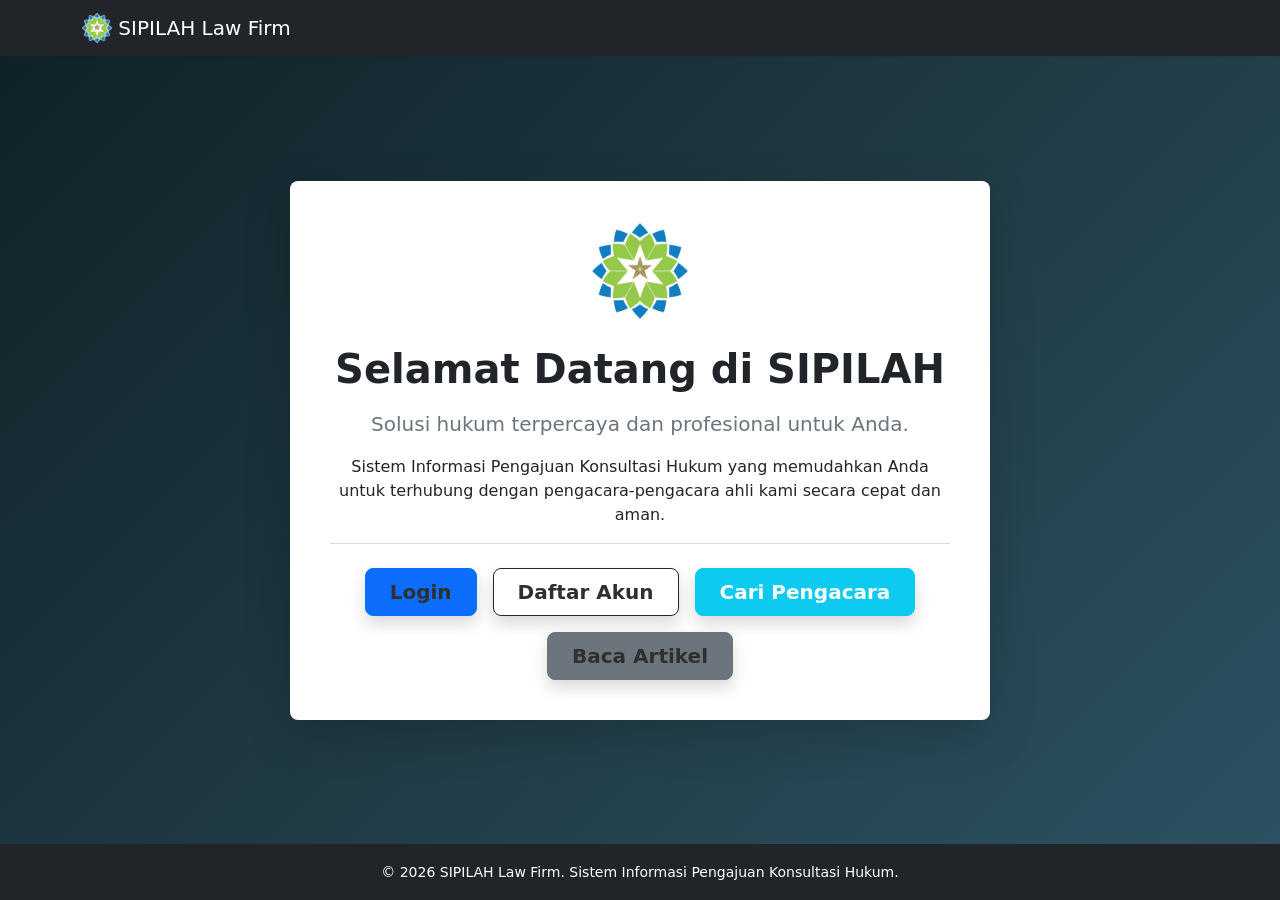
<file: index.html>
<!DOCTYPE html>
<html lang="id">
<head>
    <meta charset="UTF-8">
    <meta name="viewport" content="width=device-width, initial-scale=1.0">
    <title>SIPILAH | Law Firm</title>
    <link rel="icon" href="assets/logo.png" type="image/png">
    <link rel="stylesheet" href="css/style.css">
    <link href="https://cdn.jsdelivr.net/npm/bootstrap@5.3.0/dist/css/bootstrap.min.css" rel="stylesheet">
</head>
<body class="d-flex flex-column min-vh-100">
    <nav class="navbar navbar-expand-lg navbar-dark bg-dark shadow-sm">
        <div class="container">
            <a class="navbar-brand" href="index.html">
                <img src="assets/logo.png" width="30" height="30" class="d-inline-block align-top" alt="Logo">
                SIPILAH Law Firm
            </a>
        </div>
    </nav>
    <div class="container mt-5 mb-5 flex-grow-1 d-flex justify-content-center align-items-center">
        <div class="card-white text-center shadow-lg" style="max-width: 700px;">
            <img src="assets/logo.png" width="100" alt="Logo" class="mx-auto mb-4">
            <h1 class="fw-bold text-dark">Selamat Datang di SIPILAH</h1>
            <p class="lead mt-3 text-secondary">Solusi hukum terpercaya dan profesional untuk Anda.</p>
            <p class="text-dark">Sistem Informasi Pengajuan Konsultasi Hukum yang memudahkan Anda untuk terhubung dengan pengacara-pengacara ahli kami secara cepat dan aman.</p>
            <hr class="border-secondary opacity-25">
            <div class="mt-4 d-flex justify-content-center gap-3 flex-wrap">
                <a href="login.html" class="btn btn-primary btn-lg px-4 shadow">Login</a>
                <a href="daftar.html" class="btn btn-outline-dark btn-lg px-4 shadow">Daftar Akun</a>
                <a href="daftar_pengacara.html" class="btn btn-info btn-lg px-4 text-white shadow">Cari Pengacara</a>
                <a href="artikel.html" class="btn btn-secondary btn-lg px-4 shadow">Baca Artikel</a>
            </div>
        </div>
    </div>
    <footer class="bg-dark text-white text-center py-3 mt-auto">
        <div class="container">
            <small>&copy; 2026 SIPILAH Law Firm. Sistem Informasi Pengajuan Konsultasi Hukum.</small>
        </div>
    </footer>
    <script src="js/script.js"></script>
</body>
</html>
</file>
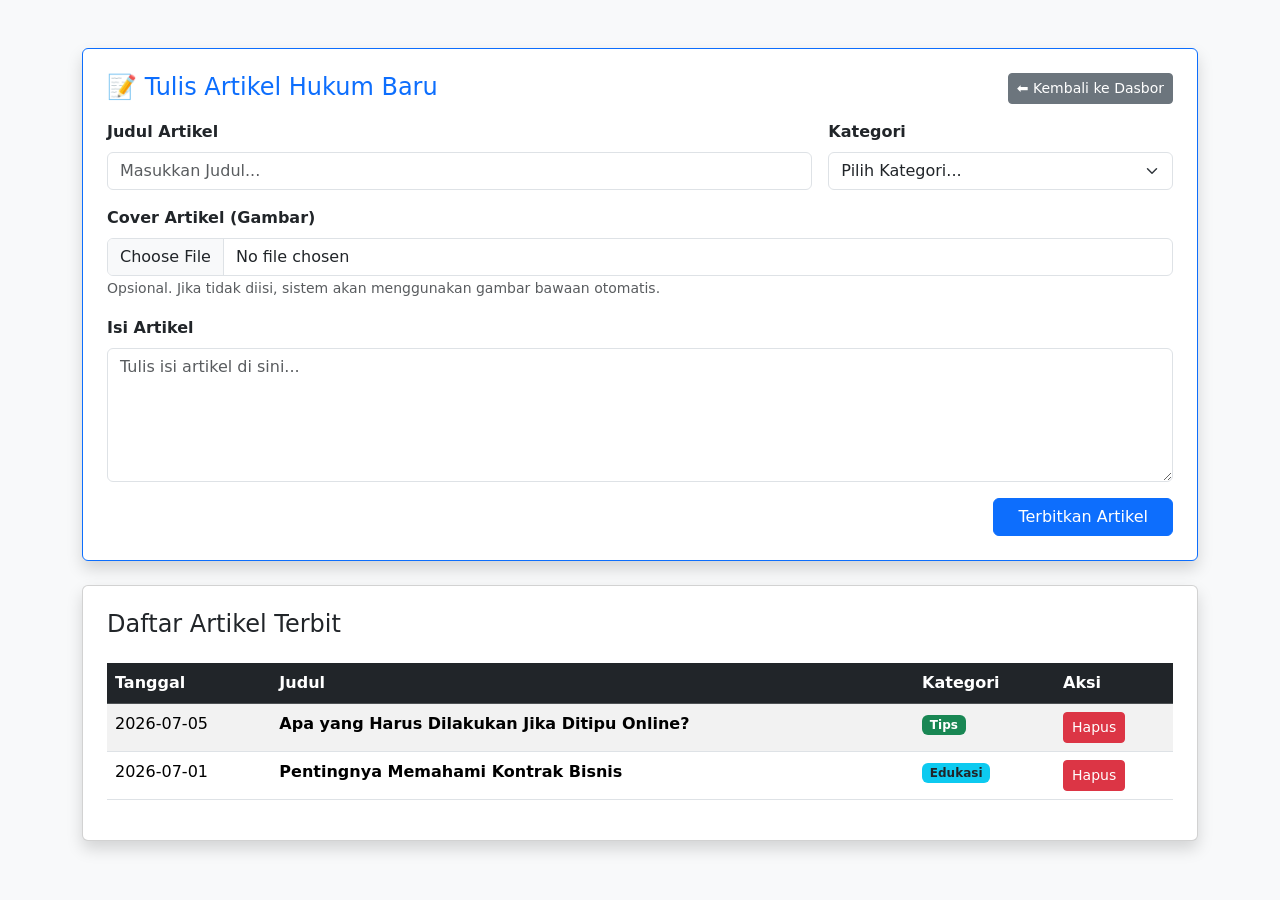
<file: admin_artikel.html>
<!DOCTYPE html>
<html lang="id">
<head>
    <meta charset="UTF-8">
    <title>Kelola Artikel - SIPILAH</title>
    <link rel="icon" href="assets/logo.png" type="image/png">
    <link href="https://cdn.jsdelivr.net/npm/bootstrap@5.3.0/dist/css/bootstrap.min.css" rel="stylesheet">
</head>
<body class="bg-light">
    <div class="container mt-5">
        <div class="card p-4 shadow mb-4 border-primary">
            <div class="d-flex justify-content-between mb-3">
                <h4 class="text-primary m-0">📝 Tulis Artikel Hukum Baru</h4>
                <a href="dashboard_admin.html" class="btn btn-secondary btn-sm">⬅ Kembali ke Dasbor</a>
            </div>
            <form onsubmit="simpanArtikel(event)" class="row g-3">
                <div class="col-md-8">
                    <label class="form-label fw-bold">Judul Artikel</label>
                    <input type="text" id="judul_artikel" class="form-control" placeholder="Masukkan Judul..." required>
                </div>
                <div class="col-md-4">
                    <label class="form-label fw-bold">Kategori</label>
                    <select id="kategori_artikel" class="form-select" required>
                        <option value="" disabled selected>Pilih Kategori...</option>
                        <option value="Edukasi">Edukasi</option>
                        <option value="Tips">Tips Hukum</option>
                        <option value="Berita">Berita & Perkembangan</option>
                    </select>
                </div>
                
                <!-- FITUR UPLOAD GAMBAR DITAMBAHKAN DI SINI -->
                <div class="col-md-12">
                    <label class="form-label fw-bold">Cover Artikel (Gambar)</label>
                    <input type="file" id="cover_artikel" class="form-control" accept="image/*">
                    <small class="text-muted">Opsional. Jika tidak diisi, sistem akan menggunakan gambar bawaan otomatis.</small>
                </div>

                <div class="col-12">
                    <label class="form-label fw-bold">Isi Artikel</label>
                    <textarea id="konten_artikel" class="form-control" rows="5" placeholder="Tulis isi artikel di sini..." required></textarea>
                </div>
                <div class="col-12 text-end">
                    <button type="submit" class="btn btn-primary px-4">Terbitkan Artikel</button>
                </div>
            </form>
        </div>

        <div class="card p-4 shadow">
            <h4>Daftar Artikel Terbit</h4>
            <table class="table table-striped mt-3">
                <thead class="table-dark">
                    <tr><th>Tanggal</th><th>Judul</th><th>Kategori</th><th>Aksi</th></tr>
                </thead>
                <tbody id="tabel-artikel-admin">
                    <!-- Artikel akan dimuat di sini -->
                </tbody>
            </table>
        </div>
    </div>

    <script src="js/script.js"></script>
</body>
</html>
</file>
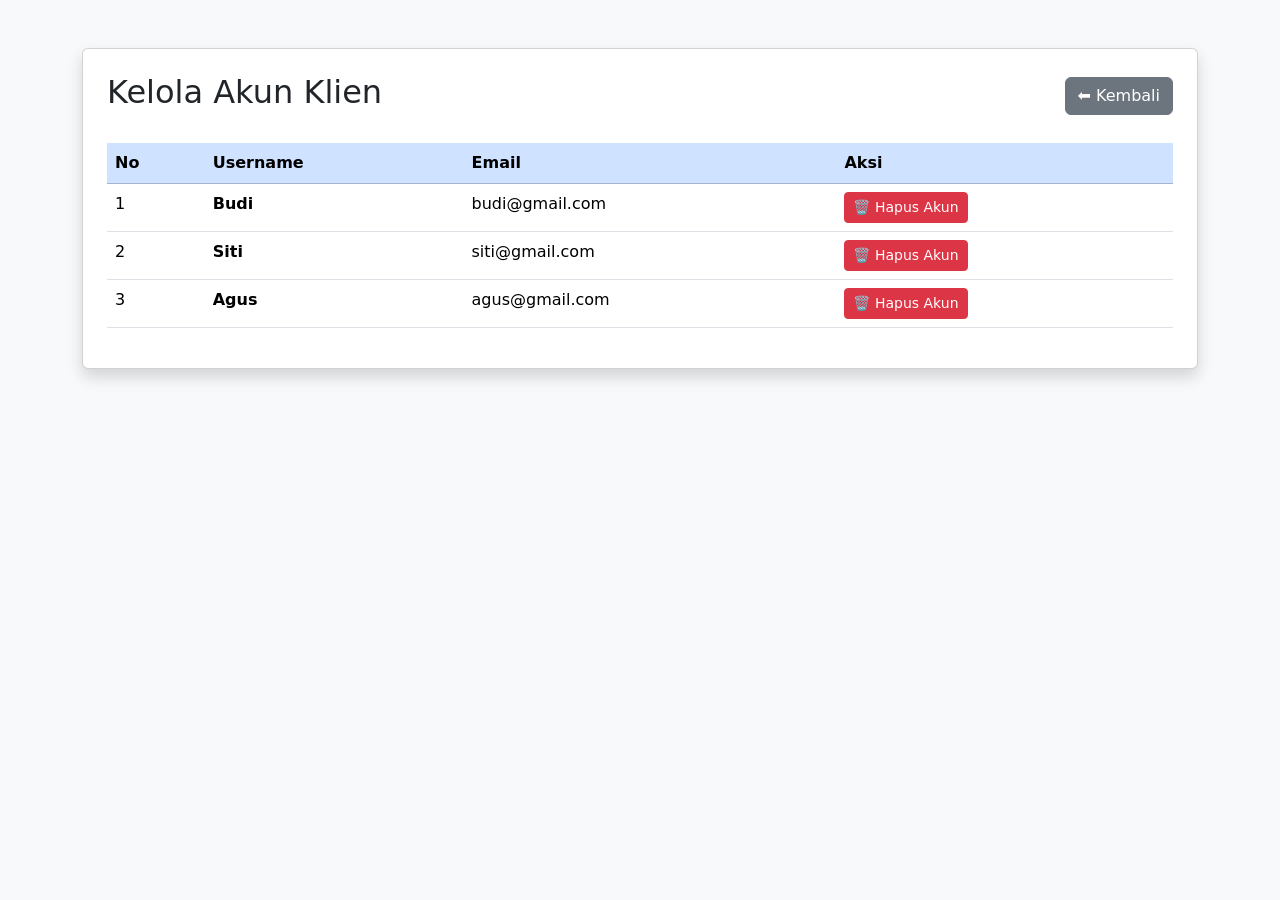
<file: admin_klien.html>
<!DOCTYPE html>
<html lang="id">
<head>
    <meta charset="UTF-8">
    <title>Kelola Akun Klien</title>
    <link rel="icon" href="assets/lawyer.png" type="image/png">
    <link href="https://cdn.jsdelivr.net/npm/bootstrap@5.3.0/dist/css/bootstrap.min.css" rel="stylesheet">
</head>
<body class="bg-light">
    <div class="container mt-5">
        <div class="card p-4 shadow">
            <div class="d-flex justify-content-between align-items-center mb-4">
                <h2>Kelola Akun Klien</h2>
                <a href="dashboard_admin.html" class="btn btn-secondary">⬅ Kembali</a>
            </div>
            <table class="table table-hover">
                <thead class="table-primary">
                    <tr><th>No</th><th>Username</th><th>Email</th><th>Aksi</th></tr>
                </thead>
                <tbody id="tabel-klien">
                </tbody>
            </table>
        </div>
    </div>

    <script src="js/script.js"></script>
    <script>
        document.addEventListener('DOMContentLoaded', function() {
            if (typeof loadKlien === 'function') {
                loadKlien();
            }
        });
    </script>
</body>
</html>
</file>
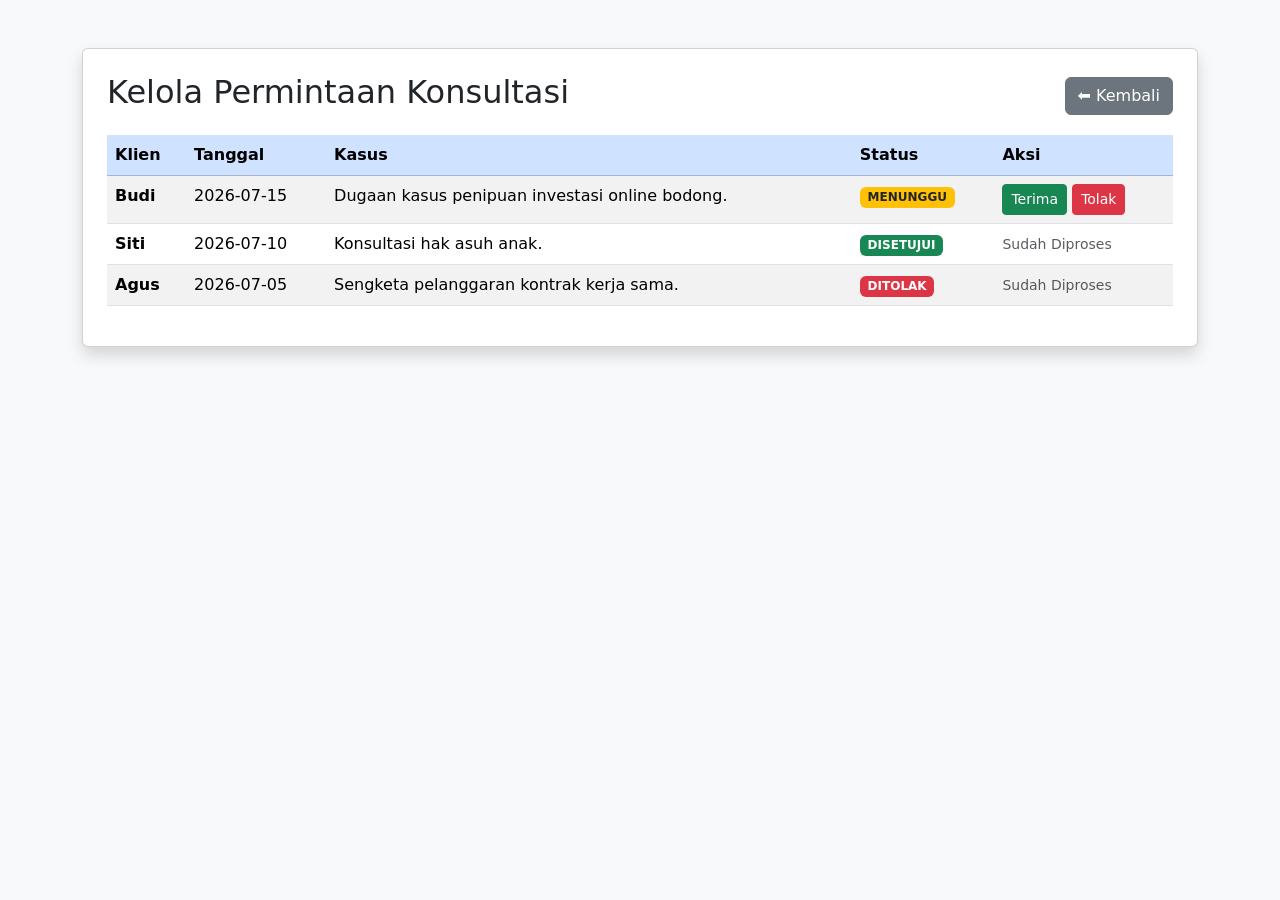
<file: admin_konsultasi.html>
<!DOCTYPE html>
<html lang="id">
<head>
    <meta charset="UTF-8">
    <title>Kelola Konsultasi</title>
    <link rel="icon" href="assets/lawyer.png" type="image/png">
    <link href="https://cdn.jsdelivr.net/npm/bootstrap@5.3.0/dist/css/bootstrap.min.css" rel="stylesheet">
</head>
<body class="bg-light">
    <div class="container mt-5">
        <div class="card p-4 shadow">
            <div class="d-flex justify-content-between align-items-center">
                <h2>Kelola Permintaan Konsultasi</h2>
                <a href="dashboard_admin.html" class="btn btn-secondary">⬅ Kembali</a>
            </div>
            <table class="table table-striped mt-3">
                <thead class="table-primary">
                    <tr><th>Klien</th><th>Tanggal</th><th>Kasus</th><th>Status</th><th>Aksi</th></tr>
                </thead>
                <tbody id="tabel-konsultasi">
                </tbody>
            </table>
        </div>
    </div>

    <script src="js/script.js"></script>
    <script>
        function loadKonsultasi() {
            let data = JSON.parse(localStorage.getItem('riwayat_konsultasi')) || [];
            let tbody = document.getElementById('tabel-konsultasi');
            tbody.innerHTML = '';
            
            if (data.length === 0) {
                tbody.innerHTML = '<tr><td colspan="5" class="text-center">Belum ada pengajuan konsultasi.</td></tr>';
                return;
            }

            data.forEach((k, i) => {
                let badge = k.status === 'DISETUJUI' ? 'bg-success' : (k.status === 'DITOLAK' ? 'bg-danger' : 'bg-warning text-dark');
                let aksi = k.status === 'MENUNGGU' 
                    ? `<button onclick="ubahStatus(${i}, 'DISETUJUI')" class='btn btn-success btn-sm'>Terima</button> 
                       <button onclick="ubahStatus(${i}, 'DITOLAK')" class='btn btn-danger btn-sm'>Tolak</button>` 
                    : `<span class='text-muted small'>Sudah Diproses</span>`;
                
                tbody.innerHTML += `<tr>
                    <td><b>${k.username}</b></td>
                    <td>${k.tanggal}</td>
                    <td>${k.kasus}</td>
                    <td><span class='badge ${badge}'>${k.status}</span></td>
                    <td>${aksi}</td>
                </tr>`;
            });
        }

        function ubahStatus(index, statusBaru) {
            let data = JSON.parse(localStorage.getItem('riwayat_konsultasi')) || [];
            data[index].status = statusBaru;
            localStorage.setItem('riwayat_konsultasi', JSON.stringify(data));
            loadKonsultasi();
        }

        document.addEventListener('DOMContentLoaded', loadKonsultasi);
    </script>
</body>
</html>
</file>
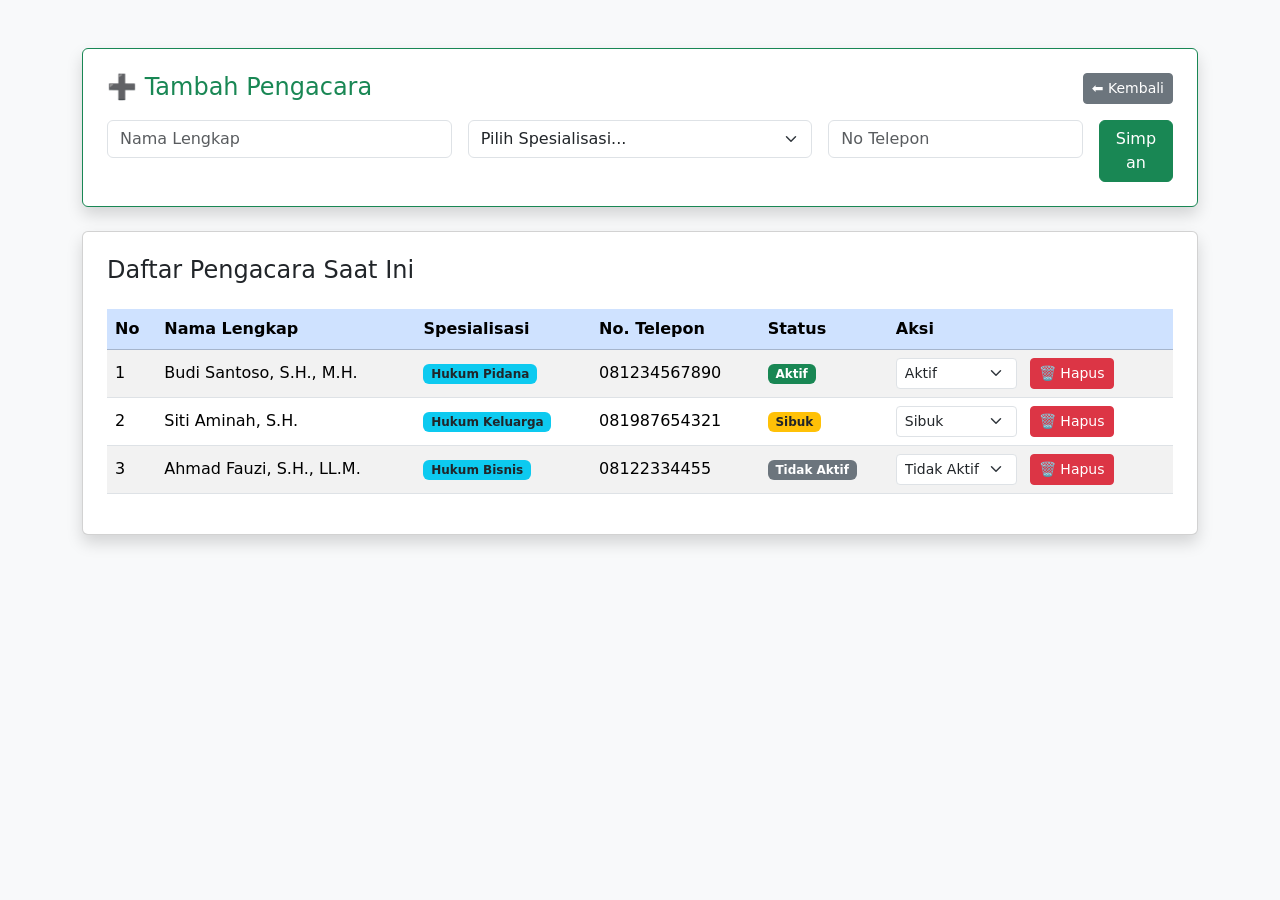
<file: admin_pengacara.html>
<!DOCTYPE html>
<html lang="id">
<head>
    <meta charset="UTF-8">
    <title>Kelola Pengacara - SIPILAH</title>
    <!-- Favicon -->
    <link rel="icon" href="assets/logo.png" type="image/png">
    <link href="https://cdn.jsdelivr.net/npm/bootstrap@5.3.0/dist/css/bootstrap.min.css" rel="stylesheet">
</head>
<body class="bg-light">
    <div class="container mt-5">
        <div class="card p-4 shadow mb-4 border-success">
            <div class="d-flex justify-content-between mb-3">
                <h4 class="text-success m-0">➕ Tambah Pengacara</h4>
                <a href="dashboard_admin.html" class="btn btn-secondary btn-sm">⬅ Kembali</a>
            </div>
            <form onsubmit="simpanPengacara(event)" class="row g-3">
                <div class="col-md-4">
                    <input type="text" id="nama" class="form-control" placeholder="Nama Lengkap" required>
                </div>
                <div class="col-md-4">
                    <select id="spesialisasi" class="form-select" required>
                        <option value="">Pilih Spesialisasi...</option>
                        <option value="Hukum Pidana">Hukum Pidana</option>
                        <option value="Hukum Perdata">Hukum Perdata</option>
                        <option value="Hukum Bisnis">Perusahaan/Korporasi</option>
                        <option value="Hukum Keluarga">Keluarga & Perceraian</option>
                        <option value="Hukum Tenaga Kerja">Ketenagakerjaan</option>
                        <option value="Hukum HKI">Kekayaan Intelektual (HKI)</option>
                        <option value="Hukum Pajak">Pajak & Kepailitan</option>
                    </select>
                </div>
                <div class="col-md-3">
                    <input type="text" id="telp" class="form-control" placeholder="No Telepon" required>
                </div>
                <div class="col-md-1">
                    <button type="submit" class="btn btn-success w-100">Simpan</button>
                </div>
            </form>
        </div>
        <div class="card p-4 shadow">
            <h4>Daftar Pengacara Saat Ini</h4>
            <table class="table table-striped mt-3 align-middle">
                <thead class="table-primary">
                    <tr>
                        <th>No</th>
                        <th>Nama Lengkap</th>
                        <th>Spesialisasi</th>
                        <th>No. Telepon</th>
                        <th>Status</th>
                        <th>Aksi</th>
                    </tr>
                </thead>
                <tbody id="tabel-pengacara">
                    <!-- Data dimuat dari script.js -->
                </tbody>
            </table>
        </div>
    </div>

    <!-- Script utama -->
    <script src="js/script.js"></script>
</body>
</html>
</file>
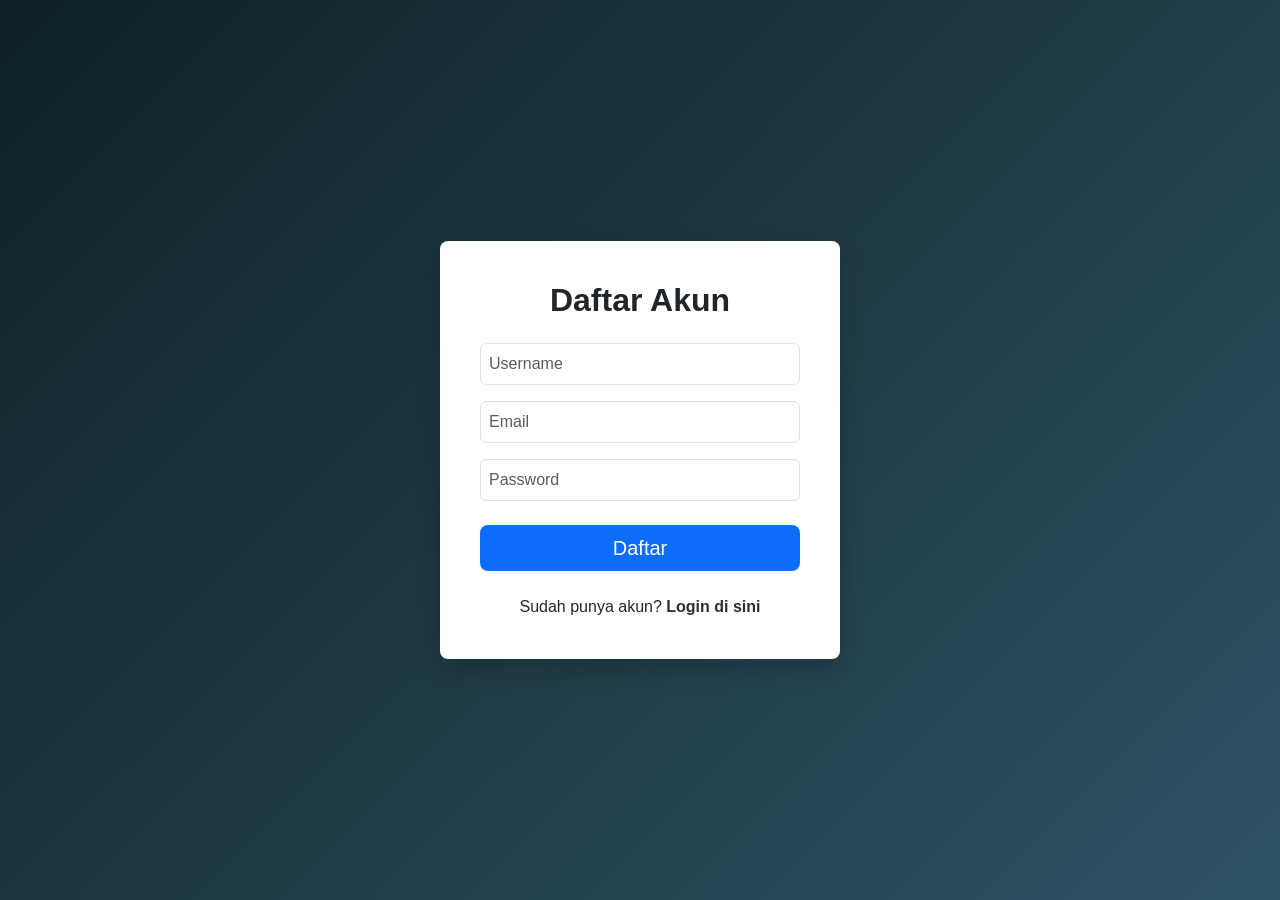
<file: daftar.html>
<!DOCTYPE html>
<html lang="id">
<head>
    <meta charset="UTF-8">
    <meta name="viewport" content="width=device-width, initial-scale=1.0">
    <title>Daftar | SIPILAH</title>
    <link rel="icon" href="assets/lawyer.png" type="image/png">
    <link href="https://cdn.jsdelivr.net/npm/bootstrap@5.3.0/dist/css/bootstrap.min.css" rel="stylesheet">
    <link rel="stylesheet" href="css/style.css">
</head>
<body class="d-flex align-items-center justify-content-center min-vh-100">
    <div class="card-white" style="width: 400px;">
        <h2 class="text-center mb-4 fw-bold text-dark">Daftar Akun</h2>
        <form onsubmit="prosesDaftar(event)">
            <div class="mb-3">
                <input type="text" id="reg_username" class="form-control p-2" placeholder="Username" required>
            </div>
            <div class="mb-3">
                <input type="email" id="reg_email" class="form-control p-2" placeholder="Email" required>
            </div>
            <div class="mb-4">
                <input type="password" id="reg_password" class="form-control p-2" placeholder="Password" required>
            </div>
            <button type="submit" class="btn btn-primary btn-lg w-100">Daftar</button>
        </form>
        <p class="text-center mt-4 text-dark mb-0">
            Sudah punya akun? <a href="login.html">Login di sini</a>
        </p>
    </div>
    <script src="js/script.js"></script>
</body>
</html>
</file>
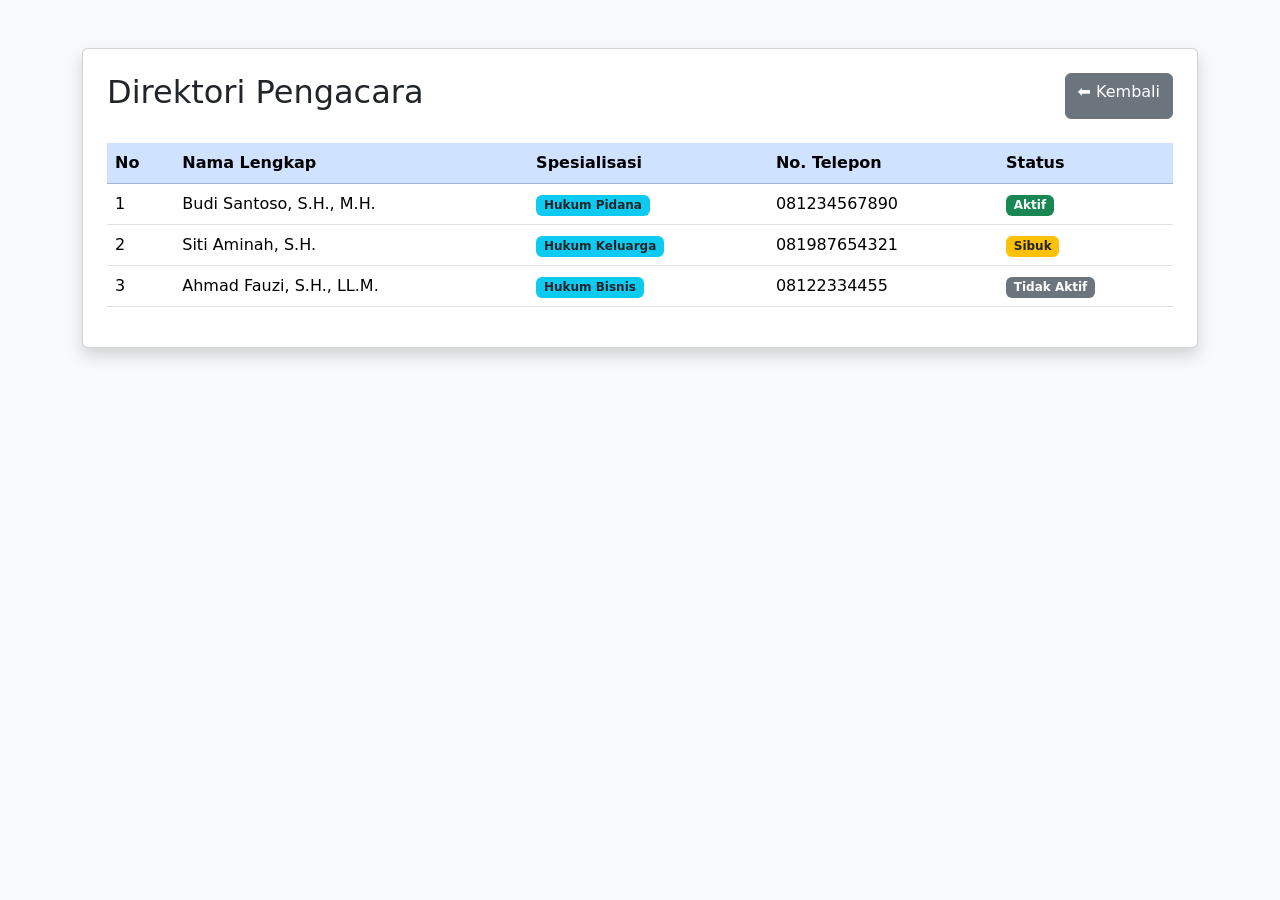
<file: daftar_pengacara.html>
<!DOCTYPE html>
<html lang="id">
<head>
    <meta charset="UTF-8">
    <title>Daftar Pengacara - SIPILAH</title>
    <!-- Favicon -->
    <link rel="icon" href="assets/logo.png" type="image/png">
    <link href="https://cdn.jsdelivr.net/npm/bootstrap@5.3.0/dist/css/bootstrap.min.css" rel="stylesheet">
</head>
<body class="bg-light">
    <div class="container mt-5">
        <div class="card p-4 shadow">
            <div class="d-flex justify-content-between mb-4">
                <h2>Direktori Pengacara</h2>
                <a href="javascript:history.back()" class="btn btn-secondary">⬅ Kembali</a>
            </div>
            <table class="table table-hover">
                <thead class="table-primary">
                    <tr>
                        <th>No</th>
                        <th>Nama Lengkap</th>
                        <th>Spesialisasi</th>
                        <th>No. Telepon</th>
                        <th>Status</th>
                    </tr>
                </thead>
                <tbody id="tabel-direktori">
                    <!-- Data dimuat dari script.js -->
                </tbody>
            </table>
        </div>
    </div>

    <script src="js/script.js"></script>
</body>
</html>
</file>
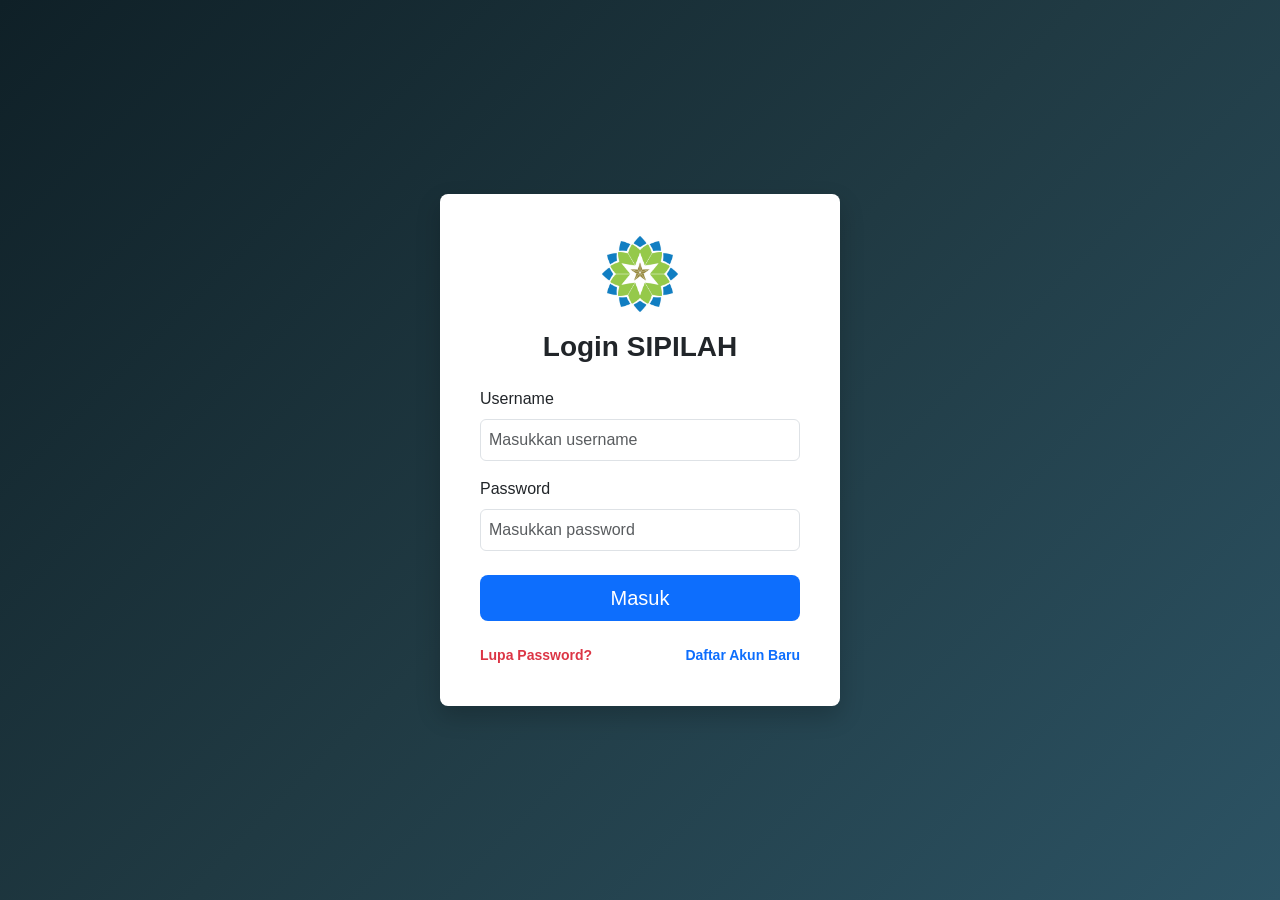
<file: login.html>
<!DOCTYPE html>
<html lang="id">
<head>
    <meta charset="UTF-8">
    <meta name="viewport" content="width=device-width, initial-scale=1.0">
    <title>Login | SIPILAH</title>
    <link rel="icon" href="assets/lawyer.png" type="image/png">
    <link href="https://cdn.jsdelivr.net/npm/bootstrap@5.3.0/dist/css/bootstrap.min.css" rel="stylesheet">
    <link rel="stylesheet" href="css/style.css">
</head>
<body class="d-flex align-items-center justify-content-center min-vh-100">
    <div class="card-white" style="width: 400px;">
        <div class="text-center mb-4">
            <img src="assets/logo.png" width="80" alt="Logo">
            <h3 class="mt-3 fw-bold text-dark">Login SIPILAH</h3>
        </div>
        <form onsubmit="prosesLogin(event)">
            <div class="mb-3">
                <label class="form-label text-dark">Username</label>
                <input type="text" id="username" class="form-control p-2" placeholder="Masukkan username" required>
            </div>
            <div class="mb-4">
                <label class="form-label text-dark">Password</label>
                <input type="password" id="password" class="form-control p-2" placeholder="Masukkan password" required>
            </div>
            <button type="submit" class="btn btn-primary btn-lg w-100">Masuk</button>
        </form>
        
        <div class="d-flex justify-content-between mt-4">
            <a href="lupa_password.html" class="text-danger" style="font-size: 14px;">Lupa Password?</a>
            <a href="daftar.html" class="text-primary" style="font-size: 14px;">Daftar Akun Baru</a>
        </div>
    </div>
    <script src="js/script.js"></script>
</body>
</html>
</file>
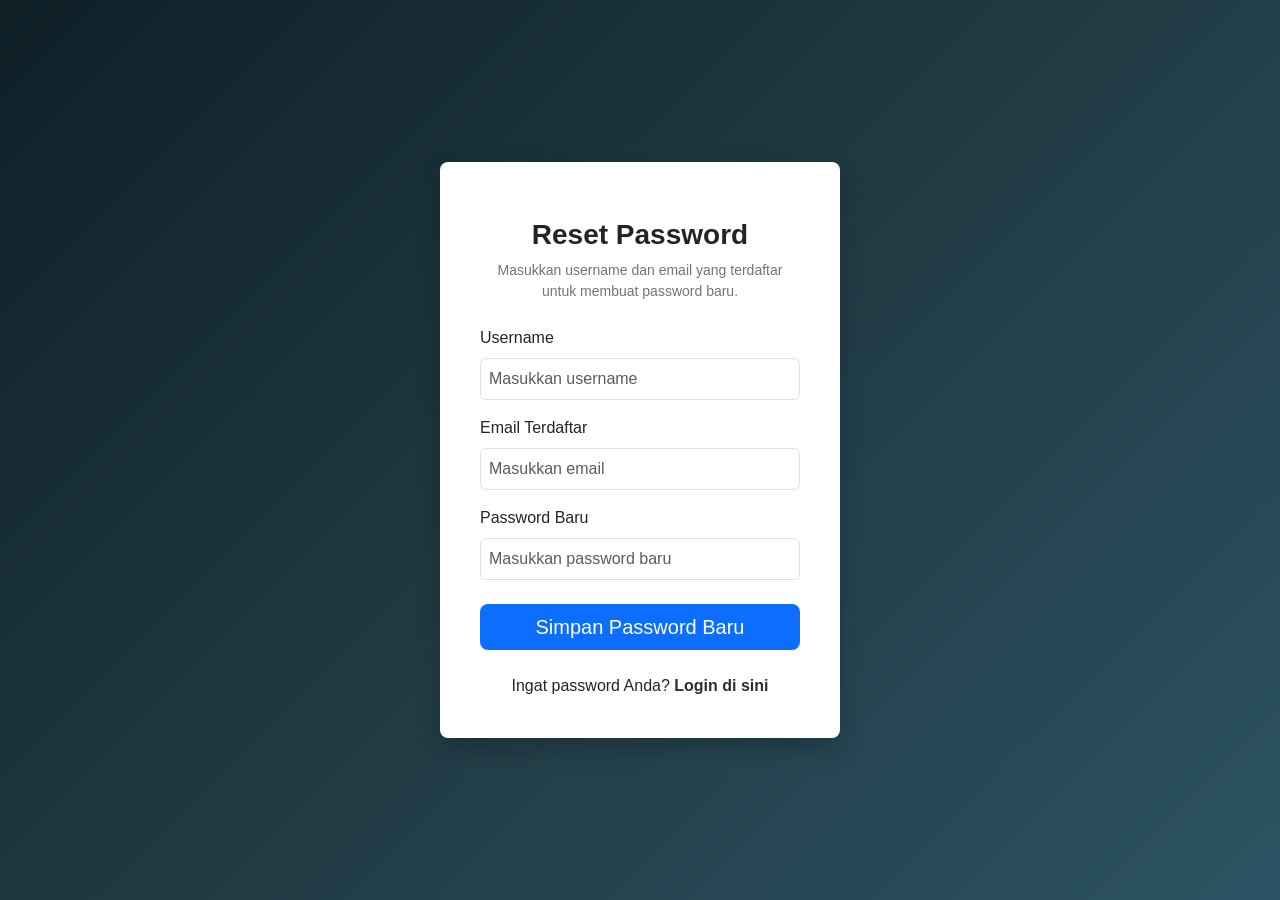
<file: lupa_password.html>
<!DOCTYPE html>
<html lang="id">
<head>
    <meta charset="UTF-8">
    <meta name="viewport" content="width=device-width, initial-scale=1.0">
    <title>Lupa Password | SIPILAH</title>
    <link rel="icon" href="assets/lawyer.png" type="image/png">
    <link href="https://cdn.jsdelivr.net/npm/bootstrap@5.3.0/dist/css/bootstrap.min.css" rel="stylesheet">
    <link rel="stylesheet" href="css/style.css">
</head>
<body class="d-flex align-items-center justify-content-center min-vh-100">
    <div class="card-white" style="width: 400px;">
        <div class="text-center mb-4">
            <h3 class="mt-3 fw-bold text-dark">Reset Password</h3>
            <p class="text-secondary small">Masukkan username dan email yang terdaftar untuk membuat password baru.</p>
        </div>
        <form onsubmit="resetPassword(event)">
            <div class="mb-3">
                <label class="form-label text-dark">Username</label>
                <input type="text" id="reset_user" class="form-control p-2" placeholder="Masukkan username" required>
            </div>
            <div class="mb-3">
                <label class="form-label text-dark">Email Terdaftar</label>
                <input type="email" id="reset_email" class="form-control p-2" placeholder="Masukkan email" required>
            </div>
            <div class="mb-4">
                <label class="form-label text-dark">Password Baru</label>
                <input type="password" id="reset_pass" class="form-control p-2" placeholder="Masukkan password baru" required>
            </div>
            <button type="submit" class="btn btn-primary btn-lg w-100">Simpan Password Baru</button>
        </form>
        <p class="text-center mt-4 text-dark mb-0">
            Ingat password Anda? <a href="login.html">Login di sini</a>
        </p>
    </div>
    <script src="js/script.js"></script>
</body>
</html>
</file>
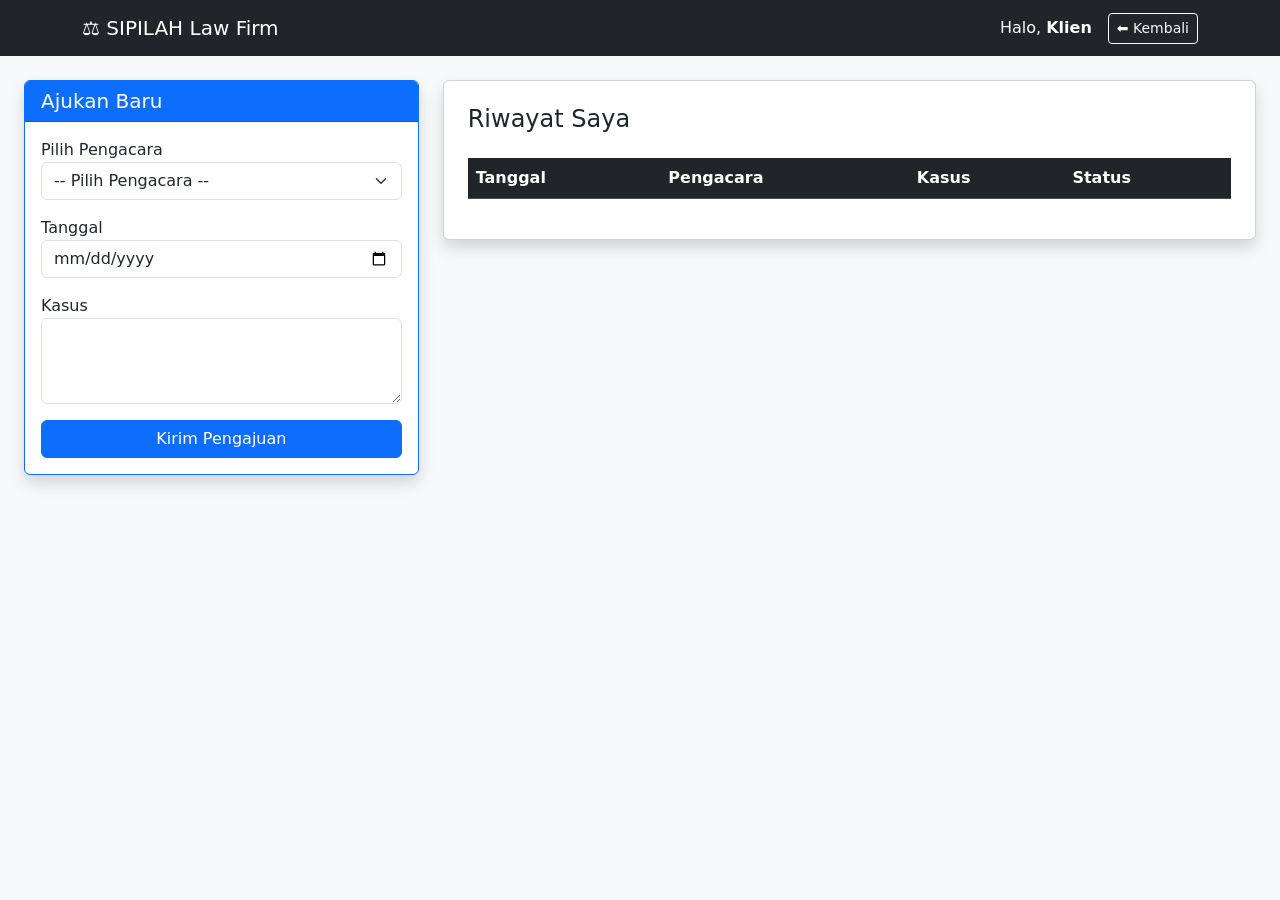
<file: riwayat_konsultasi.html>
<!DOCTYPE html>
<html lang="id">
<head>
    <meta charset="UTF-8">
    <title>Ajukan Konsultasi - SIPILAH</title>
    <link rel="icon" href="assets/logo.png" type="image/png">
    <link href="https://cdn.jsdelivr.net/npm/bootstrap@5.3.0/dist/css/bootstrap.min.css" rel="stylesheet">
</head>
<body class="bg-light">
    <nav class="navbar navbar-dark bg-dark mb-4">
        <div class="container">
            <a class="navbar-brand" href="dashboard.html">⚖️ SIPILAH Law Firm</a>
            <div class="d-flex align-items-center">
                <span class="text-white me-3">Halo, <strong class="nama-user">Klien</strong></span>
                <a href="dashboard.html" class="btn btn-outline-light btn-sm">⬅ Kembali</a>
            </div>
        </div>
    </nav>
    
    <div class="container-fluid px-4">
        <div class="row">
            <div class="col-md-4 mb-4">
                <div class="card shadow border-primary">
                    <div class="card-header bg-primary text-white"><h5 class="mb-0">Ajukan Baru</h5></div>
                    <div class="card-body">
                        <form id="form-konsultasi" onsubmit="ajukanKonsultasi(event)">
                            <div class="mb-3">
                                <label>Pilih Pengacara</label>
                                <select id="pengacara" class="form-select" required>
                                    <option value="" disabled selected>-- Pilih Pengacara --</option>
                                </select>
                            </div>
                            <div class="mb-3">
                                <label>Tanggal</label>
                                <input type="date" id="tanggal" class="form-control" required>
                            </div>
                            <div class="mb-3">
                                <label>Kasus</label>
                                <textarea id="kasus" class="form-control" rows="3" required></textarea>
                            </div>
                            <button type="submit" class="btn btn-primary w-100">Kirim Pengajuan</button>
                        </form>
                    </div>
                </div>
            </div>
            
            <div class="col-md-8">
                <div class="card shadow p-4">
                    <h4>Riwayat Saya</h4>
                    <table class="table table-hover mt-3">
                        <thead class="table-dark">
                            <tr><th>Tanggal</th><th>Pengacara</th><th>Kasus</th><th>Status</th></tr>
                        </thead>
                        <tbody id="tabel-riwayat">
                            </tbody>
                    </table>
                </div>
            </div>
        </div>
    </div>
    
    <script src="js/script.js"></script>
</body>
</html>
</file>
<file: css/style.css>
body {
    background: linear-gradient(135deg, #0f2027, #203a43, #2c5364);
    background-attachment: fixed;
    min-height: 100vh;
    color: #fff;
    font-family: 'Segoe UI', Tahoma, Geneva, Verdana, sans-serif;
}

.card-white {
    background-color: #ffffff;
    border-radius: 8px;
    padding: 40px;
    color: #333;
    box-shadow: 0 10px 25px rgba(0, 0, 0, 0.2);
}

.btn-primary {
    background-color: #0d6efd;
    border: none;
    transition: 0.3s;
    font-weight: 500;
}

.btn-primary:hover {
    background-color: #0b5ed7;
    transform: scale(1.02);
}

.card-white a {
    color: #2f2f2f;
    font-weight: bold;
    text-decoration: none;
}

.card-white a:hover {
    color: #0077b6;
    text-decoration: underline;
}
</file>
